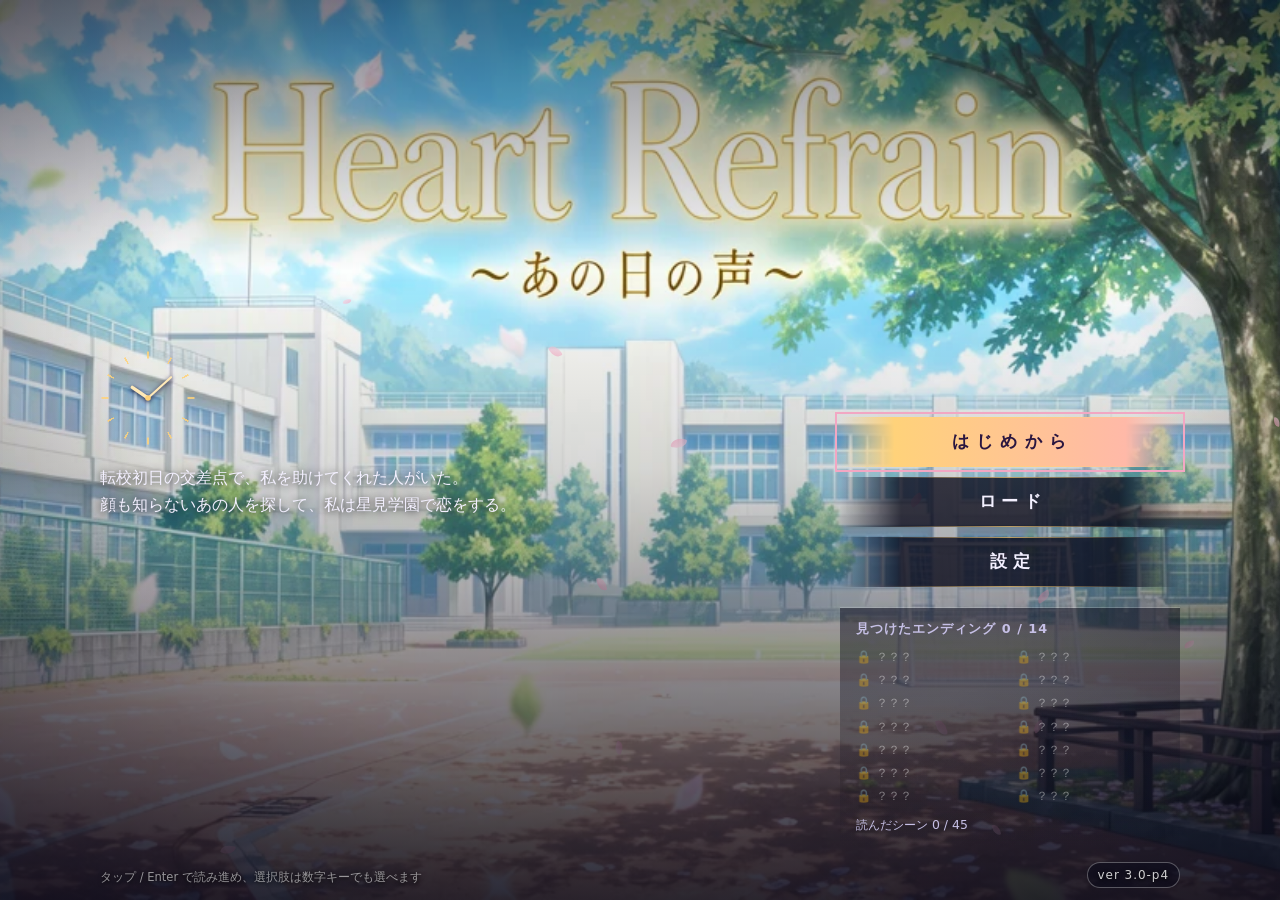
<file: ano-hi-no-koe/index.html>
<!doctype html>
<html lang="ja" data-app-version="3.0-p4">
<head>
  <meta charset="utf-8">
  <meta name="viewport" content="width=device-width, initial-scale=1, viewport-fit=cover">
  <meta name="description" content="転校初日の交差点で、私を助けてくれた人がいた。顔も知らないあの人を探して、私は星見学園で恋をする。">
  <meta name="theme-color" content="#0b0c2a">
  <title>Heart Refrain ～あの日の声～</title>
  <!-- 版を上げるときは、下の ?v= と data-app-version、js/game.js の VERSION を同じ値にそろえる -->
  <!-- css/style.css＝エンジン共通の見た目／css/work.css＝この作品の配色（シーンのテーマ色） -->
  <link rel="stylesheet" href="css/style.css?v=3.0-p4">
  <link rel="stylesheet" href="css/work.css?v=3.0-p4">
</head>
<body class="theme-title">
  <!-- 操作アイコン（インライン SVG。<use href="#i-…"> で使う。絵文字は端末ごとに絵柄が変わるので使わない） -->
  <svg class="icon-defs" width="0" height="0" aria-hidden="true" focusable="false">
    <defs>
      <symbol id="i-log" viewBox="0 0 24 24"><path d="M3 5.5c3-1.2 6-1.2 9 .5 3-1.7 6-1.7 9-.5v13c-3-1.2-6-1.2-9 .5-3-1.7-6-1.7-9-.5z"/><path d="M12 6v13"/></symbol>
      <symbol id="i-auto" viewBox="0 0 24 24"><path d="M8 5.5l10 6.5-10 6.5z"/></symbol>
      <symbol id="i-skip" viewBox="0 0 24 24"><path d="M4 6l7 6-7 6z"/><path d="M12 6l7 6-7 6z"/><path d="M21 6v12"/></symbol>
      <symbol id="i-save" viewBox="0 0 24 24"><path d="M5 3.5h11l3.5 3.5v12.5a1 1 0 0 1-1 1h-13a1 1 0 0 1-1-1v-15a1 1 0 0 1 1-1z"/><path d="M8 3.5v5h7v-5"/><path d="M8 20.5v-7h8v7"/></symbol>
      <symbol id="i-load" viewBox="0 0 24 24"><path d="M3 7a1 1 0 0 1 1-1h5l2 2h8a1 1 0 0 1 1 1v9a1 1 0 0 1-1 1H4a1 1 0 0 1-1-1z"/><path d="M12 11v5"/><path d="M9.5 13.5L12 11l2.5 2.5"/></symbol>
      <symbol id="i-menu" viewBox="0 0 24 24"><path d="M4 6.5h16"/><path d="M4 12h16"/><path d="M4 17.5h16"/></symbol>
      <symbol id="i-settings" viewBox="0 0 24 24"><circle cx="12" cy="12" r="3.5"/><path d="M12 2.5v3M12 18.5v3M2.5 12h3M18.5 12h3M5.3 5.3l2.1 2.1M16.6 16.6l2.1 2.1M5.3 18.7l2.1-2.1M16.6 7.4l2.1-2.1"/></symbol>
      <symbol id="i-image" viewBox="0 0 24 24"><rect x="3.5" y="5" width="17" height="14" rx="1"/><path d="M3.5 16l5-5 4 4 3-3 5 5"/><circle cx="15.5" cy="9" r="1.2"/></symbol>
      <symbol id="i-restart" viewBox="0 0 24 24"><path d="M4.5 12a7.5 7.5 0 1 0 2.4-5.5"/><path d="M4.5 4v5h5"/></symbol>
      <symbol id="i-home" viewBox="0 0 24 24"><path d="M3.5 11.5L12 4l8.5 7.5"/><path d="M5.5 10v10h13V10"/><path d="M10 20v-6h4v6"/></symbol>
      <symbol id="i-trash" viewBox="0 0 24 24"><path d="M4 7h16"/><path d="M9 7V4h6v3"/><path d="M6 7l1 13h10l1-13"/><path d="M10 11v6M14 11v6"/></symbol>
      <symbol id="i-sound" viewBox="0 0 24 24"><path d="M4 9.5v5h3.5l5 4v-13l-5 4z"/><path d="M16 9a4 4 0 0 1 0 6"/><path d="M18.5 6.5a8 8 0 0 1 0 11"/></symbol>
      <symbol id="i-mute" viewBox="0 0 24 24"><path d="M4 9.5v5h3.5l5 4v-13l-5 4z"/><path d="M16.5 9.5l5 5M21.5 9.5l-5 5"/></symbol>
      <symbol id="i-back" viewBox="0 0 24 24"><path d="M9 5L4 10l5 5"/><path d="M4 10h9a5 5 0 0 1 0 10h-3"/></symbol>
      <symbol id="i-check" viewBox="0 0 24 24"><path d="M5 12.5l4.5 4.5L19 7.5"/></symbol>
      <symbol id="i-heart" viewBox="0 0 24 24"><path d="M12 20s-7.5-4.8-7.5-10.2A4.2 4.2 0 0 1 12 7.3a4.2 4.2 0 0 1 7.5 2.5C19.500 15.2 12 20 12 20z"/></symbol>
      <symbol id="i-shard" viewBox="0 0 24 24"><path d="M12 3l6 9-6 9-6-9z"/></symbol>
    </defs>
  </svg>
  <div class="sky" aria-hidden="true"></div>

  <!-- 背景画像（assets/manifest.json で指定されたファイルがあるときだけ表示。無ければテーマ別グラデーション） -->
  <div id="bg-layer" class="bg-layer" aria-hidden="true">
    <div class="bg-img"></div>
    <div class="bg-img"></div>
    <div class="bg-shade"></div>
  </div>

  <!-- キャラクター立ち絵（複数枠。js/assets.js が .chara[data-id][data-pos] を出し入れする。
       対応するファイルがあるときだけ表示。光輪は画像ではなく SVG の別要素） -->
  <div id="char-layer" class="char-layer" aria-hidden="true" data-count="0"></div>

  <!-- シーン演出（CSS の粒子） -->
  <div id="fx-layer" class="fx-layer" aria-hidden="true"></div>
  <div id="flash" class="flash" aria-hidden="true"></div>

  <!-- タイトル画面 -->
  <main id="title-screen" class="screen title-screen">
    <div class="title-inner">
      <header class="title-logo">
        <div class="title-emblem" aria-hidden="true">
          <div class="title-ring"></div>
          <!-- 文字盤の針（SVG）。ふだんは止まっていて、4 つの結末をすべて見ると動き出す（body.is-timeflow） -->
          <svg class="title-hands" viewBox="0 0 96 96" focusable="false">
            <line class="hand hand-hour" x1="48" y1="48" x2="48" y2="29"></line>
            <line class="hand hand-min" x1="48" y1="48" x2="48" y2="17"></line>
            <circle class="hand-pin" cx="48" cy="48" r="2.8"></circle>
          </svg>
        </div>
        <p id="title-sub" class="title-sub">異世界転生テキストアドベンチャー</p>
        <h1 id="title-main" class="title-main">刻の女神と<br>止まった世界</h1>
        <p id="title-lead" class="title-lead">
          目覚めた異世界は、すべての時間が止まっていた。<br>
          時の女神の少女とともに、三つの欠片を取り戻せ。
        </p>
      </header>

      <nav class="title-menu" aria-label="メインメニュー">
        <button id="start-btn" class="title-btn title-btn-primary" type="button" data-action="start">はじめから</button>
        <button id="continue-btn" class="title-btn" type="button" data-action="continue" hidden>
          <span class="title-btn-main">つづきから</span>
          <span id="continue-where" class="title-btn-sub"></span>
        </button>
        <button id="title-load-btn" class="title-btn" type="button" data-action="load">ロード</button>
        <button id="title-settings-btn" class="title-btn" type="button" data-action="settings">設定</button>
      </nav>

      <section class="endings" aria-labelledby="endings-heading">
        <h2 id="endings-heading" class="endings-heading">見つけたエンディング <span id="ending-count">0 / 4</span></h2>
        <ul id="ending-list" class="ending-list"></ul>
        <p class="scene-rate">読んだシーン <span id="scene-rate">0 / 20</span></p>
      </section>
    </div>
    <p class="title-foot">
      <span class="title-help">タップ / Enter で読み進め、選択肢は数字キーでも選べます</span>
      <span id="app-version" class="title-version">ver 3.0-p4</span>
    </p>
  </main>

  <!-- ゲーム画面 -->
  <div id="game-screen" class="screen game-screen" hidden>
    <!-- 上部 HUD（状態表示：欠片・女神の心。操作は下部のクイックバーへ。音量だけはここに残す） -->
    <header class="hud">
      <div id="hud-shards" class="hud-item" data-action="hud-shards" title="時の欠片">
        <span id="hud-shards-label" class="hud-label">欠片</span>
        <span id="status-shards" class="hud-shards" role="img" aria-label="時の欠片"></span>
      </div>
      <div id="hud-heart" class="hud-item" data-action="hud-heart" title="女神の心">
        <span class="hud-label hud-label-heart"><svg class="icon icon-fill" aria-hidden="true" focusable="false"><use href="#i-heart"></use></svg><span id="hud-heart-label">心</span></span>
        <div id="heart-meter" class="heart-meter" role="meter" aria-label="女神の心" aria-valuemin="0" aria-valuemax="13" aria-valuenow="0">
          <div id="heart-fill" class="heart-fill"></div>
        </div>
      </div>
      <div class="hud-actions">
        <button id="mute-btn" class="hud-btn" type="button" data-action="mute" aria-label="BGM をミュート" aria-pressed="false" title="ミュート (M)">
          <svg class="icon" aria-hidden="true" focusable="false"><use id="mute-icon" href="#i-sound"></use></svg>
        </button>
      </div>
    </header>

    <!-- ステージ（背景と立ち絵が見える領域。タップで読み進める） -->
    <div id="stage" class="stage">
      <!-- 背景画像が無いときに、場面を表す紋章を淡く置く -->
      <div id="stage-icon" class="stage-icon" aria-hidden="true"></div>

      <!-- シーン切替のタイトルバナー -->
      <div id="scene-banner" class="scene-banner" aria-hidden="true">
        <p id="banner-step" class="banner-step"></p>
        <p id="banner-title" class="banner-title"></p>
      </div>

      <!-- 選択肢オーバーレイ -->
      <div id="choice-overlay" class="overlay choice-overlay" hidden>
        <div class="overlay-inner">
          <p class="choice-heading" aria-hidden="true">― どうする？ ―</p>
          <div id="choices" class="choices" role="group" aria-label="選択肢"></div>
        </div>
      </div>

      <!-- エンディングオーバーレイ -->
      <div id="ending-overlay" class="overlay ending-overlay" hidden>
        <section id="ending-box" class="ending-box" aria-labelledby="ending-name">
          <p class="ending-label">― ENDING ―</p>
          <p id="ending-name" class="ending-name"></p>
          <p id="ending-progress" class="ending-progress"></p>
          <div class="ending-actions">
            <button id="ending-retry" class="btn btn-primary" type="button" data-action="retry" hidden><svg class="icon" aria-hidden="true" focusable="false"><use href="#i-back"></use></svg>最後の選択肢からやり直す</button>
            <button id="ending-restart" class="btn" type="button" data-action="restart"><svg class="icon" aria-hidden="true" focusable="false"><use href="#i-restart"></use></svg>もう一度はじめから</button>
            <button id="ending-load" class="btn" type="button" data-action="load"><svg class="icon" aria-hidden="true" focusable="false"><use href="#i-load"></use></svg>ロード</button>
            <button id="ending-title" class="btn" type="button" data-action="title"><svg class="icon" aria-hidden="true" focusable="false"><use href="#i-home"></use></svg>タイトルへ</button>
          </div>
        </section>
      </div>
    </div>

    <!-- メッセージウィンドウ -->
    <section id="textbox" class="textbox" aria-label="本文">
      <div class="textbox-inner">
        <div class="textbox-head">
          <!-- 名前札：話者がいるページは話者名、従来形式のシーンではシーン名。
               シーン名の見出し（フォーカス先）は常に残す -->
          <div id="nameplate" class="nameplate">
            <span id="scene-icon" class="nameplate-icon" aria-hidden="true">🌸</span>
            <h2 id="scene-title" class="nameplate-name" tabindex="-1">シーン名</h2>
            <span id="speaker-name" class="nameplate-speaker" hidden></span>
          </div>
          <p id="scene-step" class="scene-step">第1幕</p>
        </div>
        <div id="scene-text" class="scene-text"></div>
        <div class="textbox-foot">
          <span id="skip-hint" class="skip-hint" hidden>タップ / Enter で全文表示</span>
          <span id="page-count" class="page-count" aria-hidden="true"></span>
          <span id="next-mark" class="next-mark" aria-hidden="true" hidden>▼</span>
        </div>
      </div>
    </section>

    <!-- 下部クイックバー（よく使う操作を親指の届く位置に集める。読み進めのタップ領域とは線で区切る） -->
    <nav id="quickbar" class="quickbar" aria-label="操作">
      <div class="quickbar-inner">
        <button id="log-btn" class="qbtn" type="button" data-action="log" title="バックログ (L)">
          <svg class="icon" aria-hidden="true" focusable="false"><use href="#i-log"></use></svg><span class="qbtn-label">ログ</span>
        </button>
        <button id="auto-btn" class="qbtn" type="button" data-action="auto" aria-pressed="false" title="オート (A)">
          <svg class="icon" aria-hidden="true" focusable="false"><use href="#i-auto"></use></svg><span class="qbtn-label">オート</span>
        </button>
        <button id="skip-btn" class="qbtn" type="button" data-action="skip" disabled title="既読のページを、未読の手前まで飛ばす">
          <svg class="icon" aria-hidden="true" focusable="false"><use href="#i-skip"></use></svg><span class="qbtn-label">スキップ</span>
        </button>
        <button id="save-btn" class="qbtn" type="button" data-action="save" title="セーブ (S)">
          <svg class="icon" aria-hidden="true" focusable="false"><use href="#i-save"></use></svg><span class="qbtn-label">セーブ</span>
        </button>
        <button id="menu-btn" class="qbtn" type="button" data-action="menu" title="メニュー">
          <svg class="icon" aria-hidden="true" focusable="false"><use href="#i-menu"></use></svg><span class="qbtn-label">メニュー</span>
        </button>
      </div>
    </nav>
  </div>

  <!-- 背景鑑賞モード（タップで戻る） -->
  <button id="peek-exit" class="peek-exit" type="button" data-action="peek-exit" hidden>タップで戻る</button>

  <!-- 通知 -->
  <div id="toasts" class="toasts" role="status" aria-live="polite"></div>

  <!-- メニュー -->
  <dialog id="menu-dialog" class="modal" aria-labelledby="menu-heading">
    <div class="modal-body">
      <h2 id="menu-heading" class="modal-title">メニュー</h2>
      <div class="menu-list">
        <button id="menu-save" class="btn" type="button" data-action="save"><svg class="icon" aria-hidden="true" focusable="false"><use href="#i-save"></use></svg>セーブ</button>
        <button id="menu-load" class="btn" type="button" data-action="load"><svg class="icon" aria-hidden="true" focusable="false"><use href="#i-load"></use></svg>ロード</button>
        <button id="menu-log" class="btn" type="button" data-action="log"><svg class="icon" aria-hidden="true" focusable="false"><use href="#i-log"></use></svg>バックログ</button>
        <button id="menu-settings" class="btn" type="button" data-action="settings"><svg class="icon" aria-hidden="true" focusable="false"><use href="#i-settings"></use></svg>設定</button>
        <button id="menu-peek" class="btn" type="button" data-action="peek"><svg class="icon" aria-hidden="true" focusable="false"><use href="#i-image"></use></svg>背景を見る</button>
        <button id="menu-restart" class="btn" type="button" data-action="restart"><svg class="icon" aria-hidden="true" focusable="false"><use href="#i-restart"></use></svg>最初から</button>
        <button id="menu-title" class="btn" type="button" data-action="title"><svg class="icon" aria-hidden="true" focusable="false"><use href="#i-home"></use></svg>タイトルへ</button>
      </div>
      <div class="modal-foot">
        <button class="btn btn-small" type="button" data-close>閉じる</button>
      </div>
    </div>
  </dialog>

  <!-- セーブ / ロード -->
  <dialog id="saves-dialog" class="modal" aria-labelledby="saves-heading">
    <div class="modal-body">
      <h2 id="saves-heading" class="modal-title">セーブ</h2>
      <ul id="saves-list" class="saves-list"></ul>
      <p class="modal-note">セーブデータはこのブラウザ内（localStorage）に保存されます。</p>
      <div class="modal-foot">
        <button class="btn btn-small" type="button" data-close>閉じる</button>
      </div>
    </div>
  </dialog>

  <!-- バックログ -->
  <dialog id="log-dialog" class="modal modal-wide" aria-labelledby="log-heading">
    <div class="modal-body">
      <h2 id="log-heading" class="modal-title">バックログ</h2>
      <div id="log-list" class="log-list" tabindex="0"></div>
      <div class="modal-foot">
        <button class="btn btn-small" type="button" data-close>閉じる</button>
      </div>
    </div>
  </dialog>

  <!-- 設定 -->
  <dialog id="settings-dialog" class="modal" aria-labelledby="settings-heading">
    <div class="modal-body">
      <h2 id="settings-heading" class="modal-title">設定</h2>

      <div class="field">
        <label for="set-speed">文字の表示速度 <output id="set-speed-label" for="set-speed">ふつう</output></label>
        <input id="set-speed" type="range" min="0" max="3" step="1" value="1">
      </div>
      <label class="check">
        <input id="set-skip" type="checkbox">
        <span>一度読んだページは一瞬で表示する</span>
      </label>
      <div class="field">
        <label for="set-auto">オートの速度 <output id="set-auto-label" for="set-auto">ふつう</output></label>
        <input id="set-auto" type="range" min="0" max="2" step="1" value="1">
      </div>

      <div class="field">
        <label for="set-font">文字の大きさ <output id="set-font-label" for="set-font">標準</output></label>
        <input id="set-font" type="range" min="0" max="2" step="1" value="0">
      </div>
      <div class="field">
        <label for="set-window">ウィンドウの濃さ <output id="set-window-label" for="set-window">ふつう</output></label>
        <input id="set-window" type="range" min="0" max="2" step="1" value="1">
      </div>
      <!-- 見本：本文と同じ書体・大きさ・ウィンドウの濃さで表示する（背景は、いま出ている背景画像を写す） -->
      <div id="settings-preview" class="settings-preview" aria-label="表示の見本">
        <div class="settings-preview-window">
          <p id="preview-text" class="settings-preview-text">これは表示の見本です。文字の大きさと、ウィンドウの濃さをここで確かめられます。</p>
        </div>
      </div>

      <div class="field">
        <label for="set-volume">BGM 音量 <output id="set-volume-label" for="set-volume">60</output></label>
        <input id="set-volume" type="range" min="0" max="100" step="5" value="60">
      </div>
      <label class="check">
        <input id="set-mute" type="checkbox">
        <span>BGM をミュートする</span>
      </label>
      <label class="check">
        <input id="set-images" type="checkbox" checked>
        <span>背景画像・立ち絵を表示する</span>
      </label>
      <label class="check">
        <input id="set-effects" type="checkbox" checked>
        <span>画面の揺れ・フラッシュの演出を表示する</span>
      </label>
      <p id="asset-status" class="modal-note"></p>

      <div class="field field-danger">
        <button id="reset-data" class="btn btn-small" type="button" data-action="reset"><svg class="icon" aria-hidden="true" focusable="false"><use href="#i-trash"></use></svg>セーブと記録をすべて消去</button>
      </div>
      <p class="modal-note modal-version"><span id="settings-title">刻の女神と止まった世界</span>　<span id="settings-version">ver 3.0-p4</span></p>
      <div class="modal-foot">
        <button class="btn btn-small" type="button" data-close>閉じる</button>
      </div>
    </div>
  </dialog>

  <!-- 確認（ブラウザ標準の confirm の代わり。ほかのダイアログの上に重ねて出す） -->
  <dialog id="confirm-dialog" class="modal modal-confirm" role="alertdialog" aria-labelledby="confirm-message">
    <div class="modal-body">
      <p id="confirm-message" class="confirm-message"></p>
      <div class="confirm-actions">
        <button id="confirm-cancel" class="btn btn-small" type="button" data-close>やめる</button>
        <button id="confirm-ok" class="btn btn-small btn-primary" type="button">はい</button>
      </div>
    </div>
  </dialog>

  <!-- 作品：work.js（題名・用語・保存キー）と story.js（物語）。エンジン：stage.js／assets.js／game.js。
       長編で章ごとにファイルを分けるときは、stage.js のあとに章のファイルを並べる（docs/ENGINE.md） -->
  <script src="js/work.js?v=3.0-p4"></script>
  <script src="js/story.js?v=3.0-p4"></script>
  <script src="js/stage.js?v=3.0-p4"></script>
  <script src="js/state.js?v=3.0-p4"></script>
  <script src="js/assets.js?v=3.0-p4"></script>
  <script src="js/game.js?v=3.0-p4"></script>
</body>
</html>
</file>
<file: ano-hi-no-koe/css/style.css>
/* =========================================================
   刻の女神と止まった世界 - スタイル
   ビジュアルノベル型の画面構成：
     全面背景（画像 or テーマ別グラデーション）→ 立ち絵 → 粒子演出
     → 上部 HUD（状態表示）／ 中央オーバーレイ（選択肢・エンディング）／ 下部メッセージウィンドウ
     → 最下部クイックバー（ログ・オート・スキップ・セーブ・メニュー）
   外部フォントは使わない。操作アイコンはインライン SVG（index.html の <symbol>）。
   背景画像と立ち絵は assets/manifest.json で指定されたファイルがあるときだけ重ねる。
   ========================================================= */

:root {
  --bg-1: #0f1030;
  --bg-2: #2a1f5c;
  --bg-3: #4b2f6e;
  --card: rgba(16, 14, 40, 0.72);
  --card-border: rgba(255, 255, 255, 0.14);
  --text: #f3f0ff;
  --text-dim: #c6c0e6;
  --accent: #ffd27a;
  --accent-2: #9fd8ff;
  --choice: rgba(255, 255, 255, 0.07);
  --choice-hover: rgba(255, 210, 122, 0.18);
  --heart: #ff7aa8;
  --radius: 16px;
  --window: 8, 8, 24; /* メッセージウィンドウの地色（rgb） */
  --hud-h: 44px;
  --quick-h: 48px;        /* クイックバーのボタンの高さ（タップ領域 44px 以上） */
  --story-scale: 1;       /* 文字の大きさ（設定：標準 1 ／大 1.15 ／特大 1.3） */
  --lines: 3;             /* メッセージウィンドウの行数（画面幅と文字の大きさで変える） */
  --win-a1: 0.74;         /* ウィンドウの濃さ（上側・下側の不透明度。設定：うすい／ふつう／こい） */
  --win-a2: 0.9;
  --safe-t: env(safe-area-inset-top, 0px);
  --safe-b: env(safe-area-inset-bottom, 0px);
  --safe-l: env(safe-area-inset-left, 0px);
  --safe-r: env(safe-area-inset-right, 0px);
  --font-story: "Hiragino Mincho ProN", "Yu Mincho", "YuMincho", "Noto Serif JP", "MS PMincho", serif;
  --font-ui: system-ui, -apple-system, "Hiragino Sans", "Hiragino Kaku Gothic ProN", "Yu Gothic UI", "Meiryo", sans-serif;
}

/* シーンごとのテーマ色（body.theme-xxx）は作品ごとに変わるので css/work.css に置く */

/* ---------- 読みやすさの設定（js/game.js が body に data-font / data-window を付ける） ---------- */
body[data-font="1"] { --story-scale: 1.15; }
body[data-font="2"] { --story-scale: 1.3; }
body[data-window="0"] { --win-a1: 0.4; --win-a2: 0.58; }
body[data-window="2"] { --win-a1: 0.92; --win-a2: 0.98; }

/* ---------- ベース ---------- */
*,
*::before,
*::after {
  box-sizing: border-box;
}

html {
  -webkit-text-size-adjust: 100%;
  height: 100%;
}

body {
  margin: 0;
  height: 100%;
  overflow: hidden; /* 画面は固定。スクロールは各パネルの内側で行う */
  color: var(--text);
  font-family: var(--font-ui);
  line-height: 1.7;
  background-color: var(--bg-1);
}

/* 背景グラデーション（iOS で background-attachment: fixed が効かないため固定レイヤーで描画） */
body::before {
  content: "";
  position: fixed;
  inset: 0;
  z-index: 0;
  pointer-events: none;
  background-image:
    radial-gradient(120% 70% at 50% 108%, rgba(255, 255, 255, 0.16), transparent 60%),
    linear-gradient(170deg, var(--bg-1) 0%, var(--bg-2) 55%, var(--bg-3) 100%);
  transition: opacity 0.6s ease;
}

/* 止まった星々（CSSの点描） */
.sky {
  position: fixed;
  inset: 0;
  pointer-events: none;
  z-index: 0;
  opacity: 0.55;
  background-image:
    radial-gradient(1.5px 1.5px at 12% 18%, #fff 50%, transparent 51%),
    radial-gradient(1px 1px at 28% 72%, #fff 50%, transparent 51%),
    radial-gradient(2px 2px at 44% 30%, #fff8d0 50%, transparent 51%),
    radial-gradient(1px 1px at 63% 12%, #fff 50%, transparent 51%),
    radial-gradient(1.5px 1.5px at 78% 58%, #dff 50%, transparent 51%),
    radial-gradient(1px 1px at 88% 24%, #fff 50%, transparent 51%),
    radial-gradient(2px 2px at 6% 88%, #fff 50%, transparent 51%),
    radial-gradient(1px 1px at 54% 92%, #fff 50%, transparent 51%),
    radial-gradient(1.5px 1.5px at 93% 82%, #fff8d0 50%, transparent 51%),
    radial-gradient(1px 1px at 36% 48%, #fff 50%, transparent 51%);
}
body.theme-title .sky { animation: twinkle 7s ease-in-out infinite; }
body.has-bg .sky { opacity: 0; }

@keyframes twinkle {
  0%, 100% { opacity: 0.55; }
  50%      { opacity: 0.3; }
}

button {
  font: inherit;
  color: inherit;
}

[hidden] {
  display: none !important;
}

:focus-visible {
  outline: 2px solid var(--accent);
  outline-offset: 3px;
}

/* 操作アイコン（線画。色は文字色に従う） */
.icon-defs { position: absolute; }
.icon {
  flex: none;
  width: 1.25em;
  height: 1.25em;
  fill: none;
  stroke: currentColor;
  stroke-width: 1.8;
  stroke-linecap: round;
  stroke-linejoin: round;
}
.icon-fill { fill: currentColor; stroke: none; }

.screen {
  position: fixed;
  inset: 0;
  z-index: 2;
}

/* ---------- ボタン ---------- */
.btn {
  display: inline-flex;
  align-items: center;
  justify-content: center;
  gap: 6px;
  min-height: 48px;
  padding: 10px 22px;
  border: 1px solid var(--card-border);
  border-radius: 999px;
  background: rgba(255, 255, 255, 0.08);
  cursor: pointer;
  transition: background 0.2s, transform 0.15s, border-color 0.2s;
  -webkit-tap-highlight-color: transparent;
}
.btn:hover { background: rgba(255, 255, 255, 0.16); }
.btn:active { transform: scale(0.97); }

.btn-primary {
  background: linear-gradient(135deg, #ffd27a, #ff9fb4);
  border-color: transparent;
  color: #2a1640;
  font-weight: 700;
}
.btn-primary:hover { background: linear-gradient(135deg, #ffe0a0, #ffb8c8); }

.btn-small {
  min-height: 40px;
  padding: 6px 14px;
  font-size: 0.85rem;
}

/* ---------- タイトル画面（キー画像フルブリード＋ロゴ＋メニュー） ---------- */
.title-screen {
  display: flex;
  flex-direction: column;
  overflow-y: auto;
  overscroll-behavior: contain;
  padding: calc(20px + var(--safe-t)) calc(20px + var(--safe-r)) calc(12px + var(--safe-b)) calc(20px + var(--safe-l));
  /* キー画像の上でも文字が読めるよう、上下に薄い幕をかける */
  background:
    linear-gradient(180deg, rgba(5, 5, 20, 0.5) 0%, rgba(5, 5, 20, 0) 30%, rgba(5, 5, 20, 0.15) 52%, rgba(5, 5, 20, 0.82) 100%);
}

.title-inner {
  flex: 1 0 auto;
  display: flex;
  flex-direction: column;
  align-items: center;
  justify-content: space-between;
  gap: 24px;
  width: 100%;
  max-width: 1080px;
  margin: 0 auto;
  text-align: center;
}

.title-logo {
  margin-top: clamp(4px, 5vh, 56px);
  animation: logoIn 1.3s cubic-bezier(0.2, 0.7, 0.2, 1) both;
}
@keyframes logoIn {
  from { opacity: 0; transform: translateY(14px) scale(1.03); filter: blur(6px); }
  to   { opacity: 1; transform: none; filter: none; }
}

.title-emblem {
  position: relative;
  display: grid;
  place-items: center;
  width: 96px;
  height: 96px;
  margin: 0 auto;
}
/* 止まった文字盤：目盛りの輪。針だけが、ごくゆっくり進む */
.title-ring {
  position: absolute;
  inset: 0;
  border-radius: 50%;
  background: repeating-conic-gradient(from -1deg, rgba(255, 210, 122, 0.85) 0 2deg, transparent 2deg 30deg);
  -webkit-mask: radial-gradient(circle, transparent 0 39px, #000 40px 46px, transparent 47px);
  mask: radial-gradient(circle, transparent 0 39px, #000 40px 46px, transparent 47px);
  box-shadow: 0 0 24px rgba(255, 210, 122, 0.25);
  animation: ringTurn 240s linear infinite;
}
@keyframes ringTurn {
  to { transform: rotate(360deg); }
}
/* 文字盤の針。ふだんは 10 時 8 分で止まっている。すべての結末を見たあと（body.is-timeflow）は動き出す */
.title-hands {
  position: absolute;
  inset: 0;
  width: 100%;
  height: 100%;
  overflow: visible;
  filter: drop-shadow(0 1px 2px rgba(20, 8, 40, 0.9));
}
.hand {
  stroke: #ffe9b8;
  stroke-linecap: round;
  transform-box: view-box;
  transform-origin: 48px 48px;
}
.hand-hour { stroke-width: 3.4; transform: rotate(-56deg); }
.hand-min  { stroke-width: 2.2; transform: rotate(48deg); }
.hand-pin  { fill: #ffd27a; }
body.is-timeflow .hand-min  { animation: handMin 60s linear infinite; }
body.is-timeflow .hand-hour { animation: handHour 720s linear infinite; }
body.is-timeflow .title-ring { box-shadow: 0 0 30px rgba(255, 210, 122, 0.5); }
@keyframes handMin {
  from { transform: rotate(48deg); }
  to   { transform: rotate(408deg); }
}
@keyframes handHour {
  from { transform: rotate(-56deg); }
  to   { transform: rotate(304deg); }
}

.title-sub {
  margin: 14px 0 6px;
  color: var(--accent-2);
  font-size: clamp(0.72rem, 1.6vw, 0.9rem);
  letter-spacing: 0.42em;
  text-indent: 0.42em;
  text-shadow: 0 1px 3px #000, 0 0 10px rgba(0, 0, 0, 0.9);
}

.title-main {
  margin: 0;
  font-family: var(--font-story);
  font-weight: 800;
  font-size: clamp(2.5rem, min(11.5vw, 12vh), 6rem);
  line-height: 1.22;
  letter-spacing: 0.1em;
  text-indent: 0.1em;
  color: #fff3d6;
  background: linear-gradient(180deg, #fffaf0 10%, #ffd27a 55%, #e8a45c 100%);
  -webkit-background-clip: text;
  background-clip: text;
  -webkit-text-fill-color: transparent;
  filter: drop-shadow(0 2px 2px rgba(20, 8, 40, 0.9)) drop-shadow(0 0 22px rgba(255, 190, 110, 0.45));
}

.title-lead {
  margin: 18px auto 0;
  max-width: 32em;
  color: var(--text);
  font-family: var(--font-story);
  font-size: clamp(0.85rem, 1.9vw, 1rem);
  text-shadow: 0 1px 8px rgba(0, 0, 0, 0.9);
}

/* メニュー：斜めに切った帯のボタン */
.title-menu {
  display: flex;
  flex-direction: column;
  gap: 10px;
  width: min(320px, 100%);
  animation: fadeUp 0.8s ease 0.5s both;
}
.title-btn {
  position: relative;
  min-height: 50px;
  padding: 10px 24px;
  border: 0;
  font-family: var(--font-story);
  font-size: 1.08rem;
  font-weight: 700;
  letter-spacing: 0.3em;
  text-indent: 0.3em;
  color: var(--text);
  background: linear-gradient(90deg, rgba(var(--window), 0) 0%, rgba(var(--window), 0.78) 18%, rgba(var(--window), 0.78) 82%, rgba(var(--window), 0) 100%);
  cursor: pointer;
  transition: color 0.2s, letter-spacing 0.25s, background 0.25s;
  -webkit-tap-highlight-color: transparent;
}
.title-btn::before,
.title-btn::after {
  content: "";
  position: absolute;
  left: 12%;
  right: 12%;
  height: 1px;
  background: linear-gradient(90deg, transparent, rgba(255, 210, 122, 0.7), transparent);
  transition: left 0.25s, right 0.25s;
}
.title-btn::before { top: 0; }
.title-btn::after  { bottom: 0; }
.title-btn:hover,
.title-btn:focus-visible {
  color: var(--accent);
  letter-spacing: 0.42em;
}
.title-btn:hover::before,
.title-btn:hover::after,
.title-btn:focus-visible::before,
.title-btn:focus-visible::after {
  left: 0;
  right: 0;
}
.title-btn:active { transform: scale(0.98); }
.title-btn-primary {
  color: #2a1640;
  background: linear-gradient(90deg, rgba(255, 210, 122, 0) 0%, #ffd27a 16%, #ffb9a8 84%, rgba(255, 159, 180, 0) 100%);
}
.title-btn-primary:hover,
.title-btn-primary:focus-visible { color: #2a1640; }
/* 「つづきから」に添える再開位置（第 n 幕「シーン名」） */
.title-btn-main,
.title-btn-sub { display: block; }
.title-btn-sub {
  margin-top: 1px;
  overflow: hidden;
  white-space: nowrap;
  text-overflow: ellipsis;
  font-family: var(--font-ui);
  font-size: 0.72rem;
  font-weight: 400;
  letter-spacing: 0.08em;
  text-indent: 0.08em;
  color: var(--accent-2);
}
.title-btn-sub:empty { display: none; }

.endings {
  width: min(420px, 100%);
  padding: 10px 16px 12px;
  border-top: 1px solid rgba(255, 255, 255, 0.18);
  background: linear-gradient(180deg, rgba(var(--window), 0.5), rgba(var(--window), 0));
  animation: fadeUp 0.8s ease 0.7s both;
}
.endings-heading {
  margin: 0 0 6px;
  font-size: 0.8rem;
  font-weight: 600;
  letter-spacing: 0.08em;
  color: var(--text-dim);
}
.ending-list {
  list-style: none;
  display: grid;
  grid-template-columns: 1fr 1fr;
  gap: 2px 12px;
  margin: 0;
  padding: 0;
  font-size: 0.78rem;
  text-align: left;
}
.ending-item {
  overflow: hidden;
  white-space: nowrap;
  text-overflow: ellipsis;
  color: rgba(255, 255, 255, 0.4);
}
.ending-item::before { content: "🔒 "; }
.ending-item.is-seen { color: var(--accent); }
.ending-item.is-seen::before { content: "✨ "; }
.scene-rate {
  margin: 8px 0 0;
  font-size: 0.78rem;
  color: var(--text-dim);
}

.title-foot {
  flex: none;
  display: flex;
  align-items: flex-end;
  justify-content: space-between;
  gap: 12px;
  width: 100%;
  max-width: 1080px;
  margin: 14px auto 0;
  font-size: 0.72rem;
  color: rgba(255, 255, 255, 0.55);
  text-shadow: 0 1px 4px #000;
}
.title-help { text-align: left; }
.title-version {
  flex: none;
  padding: 2px 10px;
  border: 1px solid rgba(255, 255, 255, 0.3);
  border-radius: 999px;
  font-size: 0.75rem;
  letter-spacing: 0.08em;
  color: rgba(255, 255, 255, 0.8);
  background: rgba(var(--window), 0.5);
}

/* PC・横長画面：ロゴを左、メニューを右に振り分ける */
@media (min-width: 900px) and (min-height: 520px) {
  .title-inner {
    display: grid;
    grid-template-columns: 1fr minmax(280px, 340px);
    grid-template-rows: 1fr auto;
    align-items: end;
    justify-items: start;
    gap: 20px 48px;
    text-align: left;
  }
  .title-logo { grid-row: 1 / 3; align-self: center; margin-top: 0; }
  .title-emblem { margin: 0; }
  .title-lead { margin-left: 0; }
  .title-menu { justify-self: stretch; width: auto; }
  .endings { justify-self: stretch; width: auto; }
}

/* 縦画面：キービジュアルは縦いっぱいに合わせて表示されるので、顔は常に画面の高さの 16〜36% あたりに来る。
   紋章は顔の上（髪の上端）、ロゴと紹介文は顔の下へ逃がして、顔に文字を重ねない */
@media (orientation: portrait) and (max-width: 899px) {
  .title-screen {
    background:
      linear-gradient(180deg, rgba(5, 5, 20, 0.5) 0%, rgba(5, 5, 20, 0) 13%, rgba(5, 5, 20, 0) 33%, rgba(5, 5, 20, 0.62) 43%, rgba(5, 5, 20, 0.86) 100%);
  }
  .title-screen { padding-top: calc(14px + var(--safe-t)); padding-bottom: calc(8px + var(--safe-b)); }
  .title-inner { gap: 10px; justify-content: flex-start; }
  /* 版表記は「読んだシーン」の行の右端に重ねて、縦の場所を取らない */
  .title-foot { position: relative; margin-top: -26px; pointer-events: none; }
  .scene-rate { text-align: left; }
  .title-logo { margin-top: 0; }
  .title-emblem { width: 64px; height: 64px; }
  .title-ring {
    -webkit-mask: radial-gradient(circle, transparent 0 25px, #000 26px 31px, transparent 32px);
    mask: radial-gradient(circle, transparent 0 25px, #000 26px 31px, transparent 32px);
  }
  .title-sub { margin-top: max(8px, calc(36.5dvh - 78px - var(--safe-t))); margin-bottom: 2px; }
  .title-main { font-size: clamp(1.9rem, min(10.5vw, 5.4dvh), 4rem); }
  .title-lead { margin-top: 10px; font-size: 0.85rem; line-height: 1.6; }
  .title-menu { gap: 8px; margin-top: auto; }
  .title-btn { min-height: 46px; padding-block: 6px; }
  .endings { padding-block: 6px 4px; }
  .endings-heading { margin-bottom: 2px; }
  .scene-rate { margin-top: 2px; }
}
/* 縦画面で背が低い端末（360×640 など）：紹介文を省き、メニューを 2 列にして 1 画面に収める */
@media (orientation: portrait) and (max-width: 899px) and (max-height: 740px) {
  .title-lead { display: none; }
  .title-menu { display: grid; grid-template-columns: 1fr 1fr; width: min(360px, 100%); }
  .title-menu .title-btn { min-height: 44px; font-size: 1rem; letter-spacing: 0.2em; text-indent: 0.2em; padding-inline: 8px; }
  .title-menu .title-btn:hover,
  .title-menu .title-btn:focus-visible { letter-spacing: 0.2em; }
  #start-btn,
  #continue-btn { grid-column: 1 / -1; }
  .scene-rate { margin-top: 4px; }
}

/* ---------- ゲーム画面の骨組み ---------- */
.game-screen {
  display: flex;
  flex-direction: column;
}

/* ---------- 上部 HUD（細い半透明バー） ---------- */
.hud {
  position: relative;
  z-index: 6;
  flex: none;
  display: flex;
  align-items: center;
  gap: 8px 18px;
  min-height: calc(var(--hud-h) + var(--safe-t));
  padding: var(--safe-t) calc(10px + var(--safe-r)) 0 calc(14px + var(--safe-l));
  background: linear-gradient(180deg, rgba(var(--window), 0.72), rgba(var(--window), 0.38));
  border-bottom: 1px solid rgba(255, 255, 255, 0.12);
  backdrop-filter: blur(6px);
  -webkit-backdrop-filter: blur(6px);
}
.hud-item {
  display: flex;
  align-items: center;
  gap: 8px;
  min-height: var(--hud-h);
  font-size: 0.8rem;
  cursor: help; /* タップで「時の欠片 1 / 3」などの説明を出す */
  -webkit-tap-highlight-color: transparent;
}
.hud-label {
  display: inline-flex;
  align-items: center;
  gap: 4px;
  color: var(--text-dim);
  letter-spacing: 0.1em;
}
.hud-label-heart .icon { color: var(--heart); width: 1.05em; height: 1.05em; }
.hud-shards {
  display: inline-flex;
  align-items: center;
  gap: 3px;
}
.shard {
  width: 16px;
  height: 16px;
  stroke: rgba(255, 255, 255, 0.55);
  stroke-width: 1.6;
}
.shard.is-on {
  fill: var(--accent-2);
  stroke: #fff;
  filter: drop-shadow(0 0 4px rgba(159, 216, 255, 0.9));
}

.heart-meter {
  width: clamp(56px, 16vw, 120px);
  height: 7px;
  border-radius: 999px;
  background: rgba(255, 255, 255, 0.18);
  overflow: hidden;
}
.heart-fill {
  width: 0;
  height: 100%;
  border-radius: inherit;
  background: linear-gradient(90deg, #ffb3c8, var(--heart));
  transition: width 0.6s ease;
}

.hud-actions {
  display: flex;
  gap: 2px;
  margin-left: auto;
}
.hud-btn {
  display: inline-flex;
  align-items: center;
  justify-content: center;
  gap: 6px;
  min-width: 44px;
  height: var(--hud-h);
  padding: 0 10px;
  border: 0;
  background: transparent;
  font-size: 0.85rem;
  cursor: pointer;
  transition: background 0.2s;
  -webkit-tap-highlight-color: transparent;
}
.hud-btn:hover { background: rgba(255, 255, 255, 0.14); }
.hud-btn .icon { width: 22px; height: 22px; }
.hud-btn[aria-pressed="true"] { color: var(--text-dim); }
.hud-btn:focus-visible { outline-offset: -3px; }

/* ---------- ステージ（背景・立ち絵が見える領域） ---------- */
.stage {
  position: relative;
  flex: 1 1 auto;
  min-height: 0;
  cursor: pointer;
}

/* 背景画像が無いとき：場面の紋章を淡く浮かべる */
.stage-icon {
  position: absolute;
  left: 50%;
  top: 46%;
  translate: -50% -50%;
  display: grid;
  place-items: center;
  width: min(42vmin, 260px);
  height: min(42vmin, 260px);
  font-size: min(20vmin, 124px);
  line-height: 1;
  border-radius: 50%;
  background: radial-gradient(circle, rgba(255, 255, 255, 0.16), rgba(255, 255, 255, 0) 68%);
  opacity: 0.75;
  filter: drop-shadow(0 8px 30px rgba(0, 0, 0, 0.45));
  pointer-events: none;
  transition: opacity 0.5s ease;
}
body.has-bg .stage-icon,
body.has-char .stage-icon,
.game-screen.is-choosing .stage-icon { opacity: 0; }

/* ---------- シーンタイトルのバナー（シネマティック演出） ---------- */
.scene-banner {
  position: absolute;
  left: 0;
  right: 0;
  top: 40%;
  z-index: 4;
  translate: 0 -50%;
  padding: 18px 20px 20px;
  text-align: center;
  background: linear-gradient(90deg, rgba(0, 0, 0, 0) 0%, rgba(4, 4, 16, 0.82) 22%, rgba(4, 4, 16, 0.82) 78%, rgba(0, 0, 0, 0) 100%);
  opacity: 0;
  visibility: hidden;
  pointer-events: none;
}
.scene-banner::before,
.scene-banner::after {
  content: "";
  position: absolute;
  left: 0;
  right: 0;
  height: 1px;
  background: linear-gradient(90deg, transparent, var(--accent), transparent);
  transform: scaleX(0);
}
.scene-banner::before { top: 0; }
.scene-banner::after  { bottom: 0; }
.banner-step {
  margin: 0;
  font-size: 0.78rem;
  letter-spacing: 0.6em;
  text-indent: 0.6em;
  color: var(--accent-2);
}
.banner-title {
  margin: 4px 0 0;
  font-family: var(--font-story);
  font-size: clamp(1.5rem, 6vw, 2.6rem);
  font-weight: 700;
  line-height: 1.3;
  letter-spacing: 0.2em;
  text-indent: 0.2em;
  color: #fff;
  text-shadow: 0 0 18px rgba(255, 210, 122, 0.55), 0 2px 4px #000;
}
.scene-banner.is-on { animation: bannerBand 2.6s ease both; }
.scene-banner.is-on::before,
.scene-banner.is-on::after { animation: bannerLine 2.6s ease both; }
.scene-banner.is-on .banner-title { animation: bannerText 2.6s cubic-bezier(0.2, 0.7, 0.2, 1) both; }
.scene-banner.is-on .banner-step  { animation: bannerText 2.6s cubic-bezier(0.2, 0.7, 0.2, 1) 0.08s both; }
@keyframes bannerBand {
  0%   { opacity: 0; visibility: visible; }
  14%  { opacity: 1; }
  74%  { opacity: 1; }
  100% { opacity: 0; visibility: hidden; }
}
@keyframes bannerLine {
  0%   { transform: scaleX(0); }
  30%  { transform: scaleX(1); }
  100% { transform: scaleX(1); }
}
@keyframes bannerText {
  0%   { opacity: 0; transform: translateX(-28px); letter-spacing: 0.5em; }
  22%  { opacity: 1; transform: none; }
  74%  { opacity: 1; transform: none; }
  100% { opacity: 0; transform: translateX(16px); }
}

/* ---------- 中央オーバーレイ（選択肢・エンディング） ---------- */
.overlay {
  position: absolute;
  inset: 0;
  z-index: 5;
  display: flex;
  overflow-y: auto;
  overscroll-behavior: contain;
  padding: 16px calc(16px + var(--safe-r)) 16px calc(16px + var(--safe-l));
  background: radial-gradient(ellipse at center, rgba(4, 4, 16, 0.72) 0%, rgba(4, 4, 16, 0.5) 60%, rgba(4, 4, 16, 0.3) 100%);
  cursor: default;
  animation: fadeIn 0.35s ease both;
}
.overlay.is-locked { pointer-events: none; }
.overlay-inner,
.ending-box {
  width: min(680px, 100%);
  margin: auto; /* 収まるときは中央、あふれるときは上からスクロール */
}

.choice-heading {
  margin: 0 0 14px;
  text-align: center;
  font-family: var(--font-story);
  font-size: 0.95rem;
  letter-spacing: 0.4em;
  text-indent: 0.4em;
  color: var(--accent);
  text-shadow: 0 1px 6px #000;
  animation: fadeIn 0.5s ease both;
}
.choices {
  display: flex;
  flex-direction: column;
  gap: 12px;
}
.choice {
  position: relative;
  display: flex;
  align-items: center;
  gap: 14px;
  width: 100%;
  min-height: 56px;
  padding: 12px 22px 12px 16px;
  text-align: left;
  font-family: var(--font-story);
  font-size: calc(1.02rem * var(--story-scale));
  line-height: 1.55;
  color: var(--text);
  background: linear-gradient(90deg, rgba(var(--window), 0.94) 0%, rgba(34, 28, 78, 0.92) 70%, rgba(34, 28, 78, 0.6) 100%);
  border: 1px solid rgba(255, 255, 255, 0.22);
  border-left: 4px solid var(--accent);
  clip-path: polygon(0 0, 100% 0, calc(100% - 16px) 100%, 0 100%);
  box-shadow: 0 6px 20px rgba(0, 0, 0, 0.45);
  cursor: pointer;
  opacity: 0;
  animation: choiceIn 0.45s cubic-bezier(0.2, 0.8, 0.2, 1) forwards;
  transition: background 0.2s, color 0.2s, transform 0.18s, padding 0.18s;
  -webkit-tap-highlight-color: transparent;
}
@keyframes choiceIn {
  from { opacity: 0; transform: translateX(-36px); }
  to   { opacity: 1; transform: none; }
}
.choice:hover,
.choice:focus-visible {
  color: #2a1640;
  background: linear-gradient(90deg, #ffd27a 0%, #ffc4a6 70%, rgba(255, 196, 166, 0.75) 100%);
  transform: translateX(8px);
}
.choice:focus-visible { outline-offset: 1px; }
.choice:active { transform: translateX(8px) scale(0.99); }
.choice-num {
  flex: none;
  display: grid;
  place-items: center;
  width: 34px;
  height: 34px;
  font-family: var(--font-ui);
  font-size: 0.8rem;
  font-weight: 700;
  color: #2a1640;
  background: var(--accent);
  clip-path: polygon(50% 0, 100% 50%, 50% 100%, 0 50%); /* 菱形 */
}
.choice:hover .choice-num,
.choice:focus-visible .choice-num {
  color: var(--accent);
  background: #2a1640;
}
.choice-text { flex: 1; }
/* 選んだことのある選択肢の印（控えめに。未選択の側には何も付けない） */
.choice-seen {
  flex: none;
  display: inline-flex;
  align-items: center;
  gap: 2px;
  margin-right: 6px;
  font-family: var(--font-ui);
  font-size: 0.68rem;
  letter-spacing: 0.06em;
  color: var(--accent-2);
  opacity: 0.9;
}
.choice-seen .icon { width: 14px; height: 14px; stroke-width: 2.4; }
.choice:hover .choice-seen,
.choice:focus-visible .choice-seen { color: #2a1640; }

/* ---------- エンディング ---------- */
.ending-box {
  padding: 26px 20px 24px;
  text-align: center;
  background: linear-gradient(180deg, rgba(var(--window), 0.9), rgba(24, 20, 58, 0.9));
  border: 1px solid rgba(255, 255, 255, 0.2);
  border-top: 2px solid var(--accent);
  border-bottom: 2px solid var(--accent);
  box-shadow: 0 20px 60px rgba(0, 0, 0, 0.55);
  animation: endingIn 0.9s cubic-bezier(0.2, 0.7, 0.2, 1) both;
}
@keyframes endingIn {
  from { opacity: 0; transform: scale(0.94); }
  to   { opacity: 1; transform: none; }
}
.ending-label {
  margin: 0;
  font-size: 0.8rem;
  letter-spacing: 0.5em;
  text-indent: 0.5em;
  color: var(--text-dim);
}
.ending-name {
  margin: 8px 0 12px;
  font-family: var(--font-story);
  font-size: clamp(1.25rem, 4.6vw, 1.8rem);
  font-weight: 700;
  line-height: 1.4;
  color: var(--accent);
  text-shadow: 0 0 16px rgba(255, 210, 122, 0.4);
}
.ending-box[data-kind="true"] .ending-name::before  { content: "🌅 "; }
.ending-box[data-kind="normal"] .ending-name::before{ content: "🌟 "; }
.ending-box[data-kind="bad"] .ending-name::before   { content: "🕳️ "; }
.ending-box[data-kind="another"] .ending-name::before { content: "🫧 "; }
.ending-progress {
  margin: 0 0 20px;
  font-size: 0.85rem;
  color: var(--text-dim);
}
.ending-actions {
  display: flex;
  flex-wrap: wrap;
  justify-content: center;
  gap: 10px;
}
.ending-actions .btn { min-height: 46px; }

/* ---------- メッセージウィンドウ（下部の半透明グラデーション） ---------- */
.textbox {
  position: relative;
  z-index: 3;
  flex: none;
  padding: 34px calc(16px + var(--safe-r)) 6px calc(16px + var(--safe-l));
  background: linear-gradient(180deg, rgba(var(--window), 0) 0, rgba(var(--window), var(--win-a1)) 34px, rgba(var(--window), var(--win-a2)) 100%);
  cursor: pointer;
}
.textbox.is-entering .textbox-inner { animation: cardIn 0.5s ease both; }
@keyframes cardIn {
  from { opacity: 0; transform: translateY(10px); }
  to   { opacity: 1; transform: none; }
}
.textbox-inner {
  position: relative;
  width: 100%;
  max-width: 920px;
  margin: 0 auto;
  border-top: 1px solid rgba(255, 255, 255, 0.22);
}
.textbox-head {
  display: flex;
  align-items: center;
  gap: 12px;
  min-height: 30px;
  margin-top: -19px; /* 名前プレートをウィンドウの上辺にまたがせる */
}
/* 名前プレート：場面名（話者欄）を表示する */
.nameplate {
  display: flex;
  align-items: center;
  gap: 8px;
  min-width: 0;
  max-width: 70%;
  padding: 5px 30px 5px 14px;
  color: #2a1640;
  background: linear-gradient(90deg, #ffd27a, #ffb9a8);
  clip-path: polygon(0 0, 100% 0, calc(100% - 16px) 100%, 0 100%);
  filter: drop-shadow(0 3px 8px rgba(0, 0, 0, 0.5));
}
.nameplate-icon {
  flex: none;
  font-size: 1.05rem;
  line-height: 1;
}
.nameplate-name {
  margin: 0;
  overflow: hidden;
  white-space: nowrap;
  text-overflow: ellipsis;
  font-family: var(--font-story);
  font-size: 1rem;
  font-weight: 700;
  line-height: 1.5;
  letter-spacing: 0.1em;
}
.nameplate-name:focus { outline: none; }
/* 話者名（新形式のシーン）。色は cast[x].color を --speaker で受ける。色だけに頼らず必ず名前を文字で出す */
.nameplate-speaker {
  overflow: hidden;
  white-space: nowrap;
  text-overflow: ellipsis;
  font-family: var(--font-story);
  font-size: 1rem;
  font-weight: 700;
  line-height: 1.5;
  letter-spacing: 0.1em;
  color: var(--speaker, #ffe9b8);
}
.nameplate.is-speaker {
  color: var(--speaker, #ffe9b8);
  background: rgb(16, 12, 40);
  box-shadow: inset 0 -2px 0 var(--speaker, #ffe9b8);
}
/* 話者のページ：シーン名の見出しは読み上げとフォーカス用に残し、見た目だけ隠す */
.nameplate.is-speaker .nameplate-icon { display: none; }
.nameplate.is-speaker .nameplate-name {
  position: absolute;
  width: 1px;
  height: 1px;
  overflow: hidden;
  clip-path: inset(50%);
}
/* 地の文のページ：高さは保ったまま透明にする（ウィンドウの高さを変えない） */
.nameplate.is-narration { opacity: 0; }
.nameplate { transition: opacity 0.2s ease; }
.scene-step {
  margin: 0;
  flex: 0 1 auto;
  min-width: 0;
  overflow: hidden;
  white-space: nowrap;
  text-overflow: ellipsis;
  font-size: 0.72rem;
  letter-spacing: 0.25em;
  color: var(--accent-2);
  text-shadow: 0 1px 4px #000;
}
.scene-text {
  /* 行数ぶんの高さに固定して、ページごとにウィンドウが伸び縮みしないようにする（行数は --lines） */
  height: calc(1.9em * var(--lines) + 14px);
  margin-top: 4px;
  padding: 10px 6px 4px 2px;
  overflow-y: auto;
  overscroll-behavior: contain;
  font-family: var(--font-story);
  font-size: calc(clamp(1rem, 0.6rem + 1vw, 1.2rem) * var(--story-scale));
  line-height: 1.9;
  letter-spacing: 0.03em;
  text-shadow: 0 1px 3px rgba(0, 0, 0, 0.9), 0 0 8px rgba(0, 0, 0, 0.75);
  scrollbar-width: thin;
  scrollbar-color: rgba(255, 255, 255, 0.3) transparent;
}
.para {
  margin: 0;
}
/* 文字送り：未表示の部分も場所だけ確保しておき、行が動かないようにする */
.para-rest {
  visibility: hidden;
}
.textbox-foot {
  display: flex;
  align-items: center;
  justify-content: flex-end;
  gap: 12px;
  min-height: 22px;
  font-size: 0.72rem;
  color: rgba(255, 255, 255, 0.55);
}
.skip-hint { animation: twinkle 2.4s ease-in-out infinite; }
.page-count { letter-spacing: 0.1em; }
.next-mark {
  color: var(--accent);
  font-size: 0.9rem;
  animation: nextBob 1s ease-in-out infinite;
}
@keyframes nextBob {
  0%, 100% { transform: translateY(-2px); opacity: 0.6; }
  50%      { transform: translateY(2px); opacity: 1; }
}

@keyframes fadeUp {
  from { opacity: 0; transform: translateY(6px); }
  to   { opacity: 1; transform: none; }
}

/* ---------- 下部クイックバー（ログ／オート／スキップ／セーブ／メニュー） ---------- */
/* 読み進めのタップ領域（ステージ・メッセージウィンドウ）とは、金の線と地色で区切る */
.quickbar {
  position: relative;
  z-index: 6;
  flex: none;
  padding: 0 var(--safe-r) var(--safe-b) var(--safe-l);
  background: rgba(var(--window), 0.96);
  border-top: 1px solid rgba(255, 210, 122, 0.38);
}
.quickbar-inner {
  display: grid;
  grid-template-columns: repeat(5, minmax(0, 1fr));
  width: 100%;
  max-width: 920px;
  margin: 0 auto;
}
.qbtn {
  display: flex;
  flex-direction: column;
  align-items: center;
  justify-content: center;
  gap: 1px;
  min-width: 44px;
  min-height: var(--quick-h);
  padding: 4px 2px;
  border: 0;
  border-top: 2px solid transparent;
  background: transparent;
  color: var(--text-dim);
  font-size: 0.66rem;
  line-height: 1.2;
  letter-spacing: 0.06em;
  cursor: pointer;
  transition: background 0.15s, color 0.15s;
  -webkit-tap-highlight-color: transparent;
}
.qbtn .icon { width: 22px; height: 22px; }
.qbtn + .qbtn { box-shadow: -1px 0 0 rgba(255, 255, 255, 0.08); }
.qbtn:hover { background: rgba(255, 255, 255, 0.1); color: var(--text); }
.qbtn:active { background: rgba(255, 210, 122, 0.28); color: #fff; } /* 押した手応え */
.qbtn:focus-visible { outline-offset: -3px; }
.qbtn:disabled {
  color: rgba(255, 255, 255, 0.28);
  background: transparent;
  cursor: default;
}
/* オン状態（オート中）：色・上の線・地色の 3 つで示す */
.qbtn[aria-pressed="true"] {
  color: var(--accent);
  border-top-color: var(--accent);
  background: rgba(255, 210, 122, 0.14);
}
.qbtn[aria-pressed="true"] .icon { fill: currentColor; }
@media (min-width: 561px) {
  .qbtn { flex-direction: row; gap: 8px; font-size: 0.8rem; }
}

/* ---------- ボタン（追加分） ---------- */
.btn:disabled {
  opacity: 0.4;
  cursor: not-allowed;
}
.btn-icon {
  min-width: 40px;
  padding-inline: 8px;
}

/* ---------- 背景画像レイヤー ---------- */
.bg-layer,
.fx-layer {
  position: fixed;
  inset: 0;
  z-index: 0;
  pointer-events: none;
  overflow: hidden;
}
.bg-img {
  position: absolute;
  inset: 0;
  background-size: cover;
  /* 見せる位置（焦点）は manifest の position / positionPortrait を js/assets.js が変数で渡す */
  background-position: var(--bg-pos, center);
  background-repeat: no-repeat;
  opacity: 0;
  transition: opacity 0.9s ease;
}
/* 縦長の画面では横幅の中央 26% ほどしか見えないので、縦専用の焦点があればそちらを使う */
@media (orientation: portrait) {
  .bg-img { background-position: var(--bg-pos-portrait, var(--bg-pos, center)); }
}
.bg-img.is-active { opacity: 1; }
/* 画像の四隅を少し落として、HUD とウィンドウになじませる（画像そのものは暗くしない） */
.bg-shade {
  position: absolute;
  inset: 0;
  background: radial-gradient(ellipse at 50% 42%, rgba(6, 6, 22, 0) 55%, rgba(6, 6, 22, 0.45) 100%);
  opacity: 0;
  transition: opacity 0.9s ease;
}
body.has-bg .bg-shade { opacity: 1; }

@keyframes fadeIn {
  from { opacity: 0; }
  to   { opacity: 1; }
}

/* ---------- キャラクター立ち絵レイヤー（背景の上・UI の下） ---------- */
.char-layer {
  position: fixed;
  inset: 0;
  z-index: 1;
  pointer-events: none;
  overflow: hidden;
}
/* 立ち絵の枠（人物ごと）。中は下から「光輪 → 体」。枠の大きさ＝立ち絵の大きさなので、光輪は % 指定で追随する */
.chara {
  --chara-h: min(92dvh, 150vw);
  position: absolute;
  bottom: var(--chara-lift, 0px);
  left: 50%;
  /* --chara-fit＝並ぶ人数と画面に合わせた縮小、--chara-scale＝人物ごとの背丈の比（manifest の characters[id].scale） */
  height: calc(var(--chara-h) * var(--chara-fit, 1) * var(--chara-scale, 1));
  translate: -50% 0;
  opacity: 0;
  transform: translateY(12px);
  transform-origin: 50% 100%;
  transition: opacity 0.6s ease, transform 0.6s ease, left 0.5s ease, height 0.5s ease, filter 0.3s ease, scale 0.3s ease;
  filter: drop-shadow(0 8px 24px rgba(0, 0, 0, 0.45));
}
.chara.is-active {
  opacity: 1;
  transform: none;
}
.chara[data-pos="left"]  { left: 26%; }
.chara[data-pos="right"] { left: 74%; }
.chara-img {
  position: relative; /* 光輪より手前 */
  display: block;
  height: 100%;
  width: auto;
  max-width: none;
}
.chara-img:not([src]) { visibility: hidden; }
/* 話者でない人物は少し沈める（地の文のページでは全員ふつうの明るさ） */
.chara.is-dim { filter: brightness(0.6) drop-shadow(0 8px 24px rgba(0, 0, 0, 0.45)); }
/* 選択肢を選ぶあいだは少し沈める */
body:has(.game-screen.is-choosing) .chara.is-active { filter: brightness(0.6) drop-shadow(0 8px 24px rgba(0, 0, 0, 0.45)); }

/* ページ単位の演出：小さく跳ねる（驚き） */
.chara.fx-hop { animation: charaHop 0.42s ease-out both; }
@keyframes charaHop {
  0%   { transform: translateY(0); }
  35%  { transform: translateY(-2.2%); }
  70%  { transform: translateY(0.4%); }
  100% { transform: translateY(0); }
}

/* スマートフォン縦：1 人なら常に中央。2 人以上は縮めて内側へ寄せる（画面外へはみ出さない） */
@media (orientation: portrait) and (max-width: 560px) {
  .char-layer[data-count="1"] .chara { left: 50%; }
  .char-layer[data-count="2"] .chara { --chara-fit: 0.75; }
  .char-layer[data-count="2"] .chara[data-pos="left"]  { left: 32%; }
  .char-layer[data-count="2"] .chara[data-pos="right"] { left: 68%; }
  /* 3 人：左右の人を画面の端へ寄せて重なりを減らす（端の人は体の外側が少し切れる）。
     縮めたぶん顔がメッセージウィンドウの裏へ沈むので、少し持ち上げる（--chara-lift）。
     残る重なりは「話者を手前に出す」ことで読めるようにする */
  .char-layer[data-count="3"] .chara { --chara-fit: 0.75; --chara-lift: calc(var(--chara-h) * 0.12); }
  .char-layer[data-count="3"] .chara[data-pos="left"]  { left: 15%; }
  .char-layer[data-count="3"] .chara[data-pos="right"] { left: 85%; }
}
/* スマートフォン縦以外（横向き・タブレット・PC）：2 人以上のときは、横幅に収まる背丈までに抑える */
@media (min-width: 561px), (orientation: landscape) {
  .char-layer[data-count="2"] .chara { --chara-h: min(92dvh, 105vw); }
  .char-layer[data-count="3"] .chara { --chara-h: min(92dvh, 76vw); }
  .char-layer[data-count="3"] .chara[data-pos="left"]  { left: 22%; }
  .char-layer[data-count="3"] .chara[data-pos="right"] { left: 78%; }
}

/* ---------- 複数人が並ぶときの作法（1 人だけのときは何も変えない） ----------
   重なりの順：左右 → 中央 → 話者（いちばん手前）。話者は少し大きく、話者でない人は .is-dim で沈める。
   地の文（話者なし）と、舞台にいない人の台詞では、全員ふつうの明るさ・同じ大きさのまま */
.char-layer[data-count="2"] .chara[data-pos="center"],
.char-layer[data-count="3"] .chara[data-pos="center"] { z-index: 1; }
.char-layer[data-count="2"] .chara.is-speaker,
.char-layer[data-count="3"] .chara.is-speaker { z-index: 2; scale: 1.04; }

/* ---------- 光輪（画像に描かず SVG の別レイヤー。立ち絵の背面に置く。見た目は仮） ---------- */
.chara-halo {
  position: absolute;
  aspect-ratio: 1;
  translate: -50% -50%;
  pointer-events: none;
  opacity: 0.5;
  filter: drop-shadow(0 0 6px rgba(255, 220, 130, 0.9));
  transition: opacity 0.6s ease, left 0.3s ease, top 0.3s ease, width 0.3s ease;
}
.chara-halo svg {
  display: block;
  width: 100%;
  height: 100%;
  overflow: visible;
}
.halo-glow { fill: rgba(255, 228, 150, 0.1); }
.halo-ring {
  fill: none;
  stroke: #ffe9a8;
  stroke-width: 1.6;
  stroke-linecap: round;
}
.halo-ring-inner { stroke-width: 0.8; opacity: 0.8; }
.halo-tick { stroke: #fff3c9; stroke-width: 1.1; stroke-linecap: round; }
.halo-crack { fill: none; stroke: #ffffff; stroke-width: 0.6; stroke-linejoin: round; opacity: 0.75; }
.chara-halo[data-state="weak"]    { animation: haloWeak 3.4s ease-in-out infinite; }
.chara-halo[data-state="flicker"] { animation: haloFlicker 1.7s linear infinite; }
/* strong＝明るく強い発光（bright は Phase 1 の旧名。同じ見た目） */
.chara-halo[data-state="strong"],
.chara-halo[data-state="bright"] {
  opacity: 1;
  filter: drop-shadow(0 0 10px rgba(255, 244, 200, 1)) drop-shadow(0 0 26px rgba(255, 224, 140, 0.95));
  animation: haloStrong 2.6s ease-in-out infinite;
}
.chara-halo[data-state="strong"] .halo-glow,
.chara-halo[data-state="bright"] .halo-glow { fill: rgba(255, 236, 170, 0.34); }
.chara-halo[data-state="strong"] .halo-ring,
.chara-halo[data-state="bright"] .halo-ring { stroke: #fff6d6; stroke-width: 2.2; }
.chara-halo[data-state="off"]     { opacity: 0; }
@keyframes haloWeak {
  0%, 100% { opacity: 0.5; }
  50%      { opacity: 0.28; }
}
@keyframes haloStrong {
  0%, 100% { opacity: 1; scale: 1; }
  50%      { opacity: 0.86; scale: 1.035; }
}
@keyframes haloFlicker {
  0%, 100% { opacity: 0.5; }
  12%      { opacity: 0.12; }
  20%      { opacity: 0.62; }
  31%      { opacity: 0.08; }
  44%      { opacity: 0.4; }
  58%      { opacity: 0.1; }
  66%      { opacity: 0.55; }
  82%      { opacity: 0.22; }
}
@media (prefers-reduced-motion: reduce) {
  /* 明滅を止め、弱い発光の静止状態にする */
  .chara-halo[data-state="weak"],
  .chara-halo[data-state="flicker"] { animation: none; opacity: 0.45; }
  .chara-halo[data-state="strong"],
  .chara-halo[data-state="bright"] { animation: none; opacity: 1; }
  .chara.fx-hop { animation: none; }
  .char-layer .chara.is-speaker { scale: 1; }
}
/* 設定で演出をオフにしたとき：跳ねを止める（光輪の状態そのものは物語の情報なので残し、瞬きだけ静止にする） */
body.fx-off .chara.fx-hop { animation: none; }
body.fx-off .chara-halo[data-state="flicker"] { animation: none; opacity: 0.45; }

/* 背景鑑賞モード */
body.is-peek .screen,
body.is-peek .fx-layer { visibility: hidden; }
body.is-peek .bg-shade { opacity: 0; }
.peek-exit {
  position: fixed;
  inset: 0;
  z-index: 20;
  display: flex;
  align-items: flex-end;
  justify-content: center;
  padding: 0 0 28px;
  border: 0;
  background: transparent;
  color: rgba(255, 255, 255, 0.85);
  font-size: 0.85rem;
  text-shadow: 0 1px 6px #000;
  cursor: zoom-out;
}

/* ---------- シーン演出 ---------- */
/* shake：背景・立ち絵・ウィンドウをまとめて短く揺らす（シーンの enter と段落の fx で共用。body に付ける）。
   背景は少し拡大して、揺れても端が見えないようにする */
body.is-shaking .game-screen,
body.is-shaking .char-layer { animation: shake 0.6s ease; }
body.is-shaking .bg-layer { animation: shakeBg 0.6s ease; }
@keyframes shakeBg {
  0%, 100% { transform: none; }
  15% { transform: scale(1.03) translate(-7px, 2px); }
  30% { transform: scale(1.03) translate(6px, -2px); }
  45% { transform: scale(1.03) translate(-5px, 1px); }
  60% { transform: scale(1.03) translate(4px, -1px); }
  80% { transform: scale(1.015) translate(-2px, 0); }
}
@keyframes shake {
  0%, 100% { transform: none; }
  15% { transform: translate(-7px, 2px); }
  30% { transform: translate(6px, -2px); }
  45% { transform: translate(-5px, 1px); }
  60% { transform: translate(4px, -1px); }
  80% { transform: translate(-2px, 0); }
}
.flash {
  position: fixed;
  inset: 0;
  z-index: 15;
  pointer-events: none;
  background: #fff;
  opacity: 0;
}
.flash.is-on { animation: flash 1s ease-out both; }
@keyframes flash {
  0%   { opacity: 0.75; }
  100% { opacity: 0; }
}
/* 演出オフ（設定）と「視差効果を減らす」では、揺れもフラッシュも出さない（JS 側でも呼ばないが、念のため CSS でも止める） */
body.fx-off.is-shaking .game-screen,
body.fx-off.is-shaking .char-layer,
body.fx-off.is-shaking .bg-layer,
body.fx-off .flash.is-on { animation: none; }
@media (prefers-reduced-motion: reduce) {
  body.is-shaking .game-screen,
  body.is-shaking .char-layer,
  body.is-shaking .bg-layer,
  .flash.is-on { animation: none; }
}

.heart-meter.is-up   { animation: heartUp 0.9s ease; }
.heart-meter.is-down { animation: heartDown 0.9s ease; }
@keyframes heartUp {
  30% { box-shadow: 0 0 0 4px rgba(255, 122, 168, 0.45); transform: scale(1.08); }
}
@keyframes heartDown {
  30% { box-shadow: 0 0 0 4px rgba(140, 150, 200, 0.4); transform: scale(0.94); }
}

/* 粒子：止まった世界なので、ほとんどは宙に留まったまま、かすかに息づくだけ */
.fx {
  position: absolute;
  left: var(--x);
  top: var(--y);
  animation-delay: var(--d);
}
.fx-petals,
.fx-petals-fall {
  width: calc(12px * var(--s));
  height: calc(8px * var(--s));
  border-radius: 80% 10% 80% 10%;
  background: linear-gradient(135deg, #ffe1ec, #ff9fc0);
  opacity: 0.6;
  transform: rotate(var(--r));
}
.fx-petals { animation: hover 9s ease-in-out infinite; animation-delay: var(--d); }
@keyframes hover {
  0%, 100% { translate: 0 0; opacity: 0.6; }
  50%      { translate: 0 -3px; opacity: 0.4; }
}
/* 時が動き出したあとは、花びらが落ちる */
.fx-petals-fall {
  top: -5%;
  animation: fall 11s linear infinite;
  animation-delay: var(--d);
}
@keyframes fall {
  from { translate: 0 0; rotate: 0deg; }
  to   { translate: 8vw 112vh; rotate: 320deg; }
}
.fx-motes {
  width: calc(5px * var(--s));
  height: calc(5px * var(--s));
  border-radius: 50%;
  background: #d8ffb0;
  box-shadow: 0 0 10px 2px rgba(200, 255, 160, 0.6);
  animation: glow 6s ease-in-out infinite;
  animation-delay: var(--d);
}
@keyframes glow {
  0%, 100% { opacity: 0.15; }
  50%      { opacity: 0.75; }
}
.fx-embers {
  top: auto;
  bottom: -3%;
  width: calc(4px * var(--s));
  height: calc(4px * var(--s));
  border-radius: 50%;
  background: #ffb060;
  box-shadow: 0 0 8px 2px rgba(255, 150, 60, 0.7);
  animation: rise 8s ease-in infinite;
  animation-delay: var(--d);
}
@keyframes rise {
  0%   { translate: 0 0; opacity: 0; }
  15%  { opacity: 0.9; }
  100% { translate: 3vw -70vh; opacity: 0; }
}
.fx-dust {
  width: calc(3px * var(--s));
  height: calc(3px * var(--s));
  border-radius: 50%;
  background: #fff3d0;
  animation: glow 10s ease-in-out infinite;
  animation-delay: var(--d);
}

/* ---------- 通知 ---------- */
.toasts {
  position: fixed;
  left: 50%;
  top: calc(var(--hud-h) + var(--safe-t) + 12px);
  z-index: 30;
  display: flex;
  flex-direction: column;
  align-items: center;
  gap: 8px;
  width: max-content;
  max-width: calc(100vw - 32px);
  transform: translateX(-50%);
  pointer-events: none;
}
.toast {
  padding: 10px 18px;
  border-radius: 999px;
  background: rgba(16, 14, 40, 0.92);
  border: 1px solid rgba(255, 210, 122, 0.5);
  color: var(--accent);
  font-size: 0.9rem;
  box-shadow: 0 8px 24px rgba(0, 0, 0, 0.4);
  animation: fadeUp 0.35s ease both;
  transition: opacity 0.4s;
}
.toast.is-leaving { opacity: 0; }

/* ---------- ダイアログ ---------- */
.modal {
  width: min(440px, calc(100vw - 24px));
  max-height: calc(100dvh - 24px);
  padding: 0;
  color: var(--text);
  background: rgba(18, 16, 46, 0.97);
  border: 1px solid var(--card-border);
  border-radius: 20px;
  box-shadow: 0 24px 70px rgba(0, 0, 0, 0.55);
  overflow: hidden;
}
.modal[open] {
  display: flex;
  animation: cardIn 0.25s ease both;
}
.modal-wide { width: min(640px, calc(100vw - 24px)); }
.modal::backdrop {
  background: rgba(4, 4, 16, 0.6);
  backdrop-filter: blur(3px);
}
.modal-body {
  display: flex;
  flex-direction: column;
  width: 100%;
  min-height: 0;
  padding: 24px 22px 18px;
  overflow-y: auto;
}
.modal-title {
  margin: 0 0 16px;
  font-family: var(--font-story);
  font-size: 1.2rem;
  color: var(--accent);
  text-align: center;
  letter-spacing: 0.1em;
}
.modal-note {
  margin: 12px 0 0;
  font-size: 0.75rem;
  color: var(--text-dim);
}
.modal-version { text-align: center; }
.modal-foot {
  display: flex;
  justify-content: center;
  margin-top: 18px;
}
.menu-list {
  display: flex;
  flex-direction: column;
  gap: 10px;
}

.saves-list {
  list-style: none;
  margin: 0;
  padding: 0;
  display: flex;
  flex-direction: column;
  gap: 10px;
}
.save-row {
  display: flex;
  align-items: center;
  gap: 10px;
  padding: 12px 14px;
  border: 1px solid var(--card-border);
  border-radius: 12px;
  background: var(--choice);
}
.save-info { flex: 1; min-width: 0; }
.save-name {
  margin: 0;
  font-size: 0.8rem;
  letter-spacing: 0.1em;
  color: var(--accent-2);
}
.save-desc {
  margin: 2px 0 0;
  font-size: 0.85rem;
  line-height: 1.5;
}
.save-actions {
  display: flex;
  gap: 6px;
  flex: none;
}

.log-list {
  flex: 1;
  min-height: 0;
  max-height: 60dvh;
  padding: 4px 12px 4px 4px;
  overflow-y: auto;
  font-family: var(--font-story);
  font-size: calc(0.95rem * var(--story-scale));
  line-height: 1.9;
}
.log-scene {
  margin: 18px 0 8px;
  padding-bottom: 4px;
  font-size: 1rem;
  color: var(--accent);
  border-bottom: 1px dashed var(--card-border);
}
.log-scene:first-child { margin-top: 0; }
.log-para { margin: 0 0 0.7em; }
.log-who {
  display: block;
  font-size: 0.78em;
  font-weight: 700;
  letter-spacing: 0.1em;
  color: var(--accent-2);
}
.log-choice {
  display: flex;
  flex-wrap: wrap;
  align-items: center;
  justify-content: space-between;
  gap: 6px 12px;
  margin: 10px 0;
  padding: 6px 8px 6px 12px;
  font-family: var(--font-ui);
  font-size: 0.85rem;
  color: var(--accent-2);
  border-left: 3px solid var(--accent-2);
  background: rgba(159, 216, 255, 0.08);
  border-radius: 0 8px 8px 0;
}
.log-choice-text { flex: 1 1 12em; margin: 0; }
/* 「この選択肢に戻る」（いずれかの結末を見たあとで出る） */
.log-jump {
  flex: none;
  min-height: 44px;
  margin-left: auto;
  color: var(--text);
  font-size: 0.8rem;
}

/* ---------- 確認ダイアログ ---------- */
.modal-confirm { width: min(380px, calc(100vw - 32px)); }
.confirm-message {
  margin: 4px 0 0;
  font-size: 0.95rem;
  line-height: 1.8;
  white-space: pre-line;
  text-align: center;
}
.confirm-actions {
  display: flex;
  justify-content: center;
  gap: 12px;
  margin-top: 20px;
}
.confirm-actions .btn { min-width: 112px; min-height: 44px; }

/* ---------- 設定の見本（本文と同じ書体・大きさ・ウィンドウの濃さ） ---------- */
.settings-preview {
  flex: none; /* 縦に並ぶ設定の中で押しつぶされないように */
  margin-top: 12px;
  padding-top: 44px;
  border: 1px solid var(--card-border);
  border-radius: 12px;
  overflow: hidden;
  background-color: var(--bg-2);
  background-image: linear-gradient(170deg, var(--bg-2), var(--bg-3));
  background-size: cover;
  background-position: center 30%;
}
.settings-preview-window {
  padding: 26px 12px 10px;
  background: linear-gradient(180deg, rgba(var(--window), 0) 0, rgba(var(--window), var(--win-a1)) 26px, rgba(var(--window), var(--win-a2)) 100%);
}
.settings-preview-text {
  margin: 0;
  font-family: var(--font-story);
  font-size: calc(1rem * var(--story-scale));
  line-height: 1.85;
  letter-spacing: 0.03em;
  text-shadow: 0 1px 3px rgba(0, 0, 0, 0.9), 0 0 8px rgba(0, 0, 0, 0.75);
}

.field {
  display: flex;
  flex-direction: column;
  gap: 6px;
  margin-top: 16px;
}
.field:first-of-type { margin-top: 0; }
.field label {
  display: flex;
  justify-content: space-between;
  font-size: 0.9rem;
}
.field output { color: var(--accent); }
.field input[type="range"] {
  width: 100%;
  height: 28px;
  accent-color: var(--accent);
}
.field-danger {
  align-items: flex-start;
  padding-top: 16px;
  border-top: 1px dashed var(--card-border);
}
.check {
  display: flex;
  align-items: center;
  gap: 10px;
  min-height: 40px;
  margin-top: 6px;
  font-size: 0.9rem;
  cursor: pointer;
}
.check input {
  width: 18px;
  height: 18px;
  accent-color: var(--accent);
}

/* ---------- スマートフォン（縦） ---------- */
@media (max-width: 560px) {
  /* 画面が狭いぶん行数を増やす。最長のページ（81 字）が収まる行数を、文字の大きさごとに実測して決めた */
  :root { --lines: 5; }
  body[data-font="2"] { --lines: 6; }
  .hud { gap: 8px 14px; }
  .hud-item { gap: 6px; }
  .textbox { padding-left: calc(12px + var(--safe-l)); padding-right: calc(12px + var(--safe-r)); }
  .scene-text { height: calc(1.85em * var(--lines) + 14px); line-height: 1.85; }
  .choice { min-height: 52px; padding: 10px 20px 10px 12px; font-size: calc(0.96rem * var(--story-scale)); gap: 12px; }
  .choices { gap: 10px; }
  .title-help { display: none; }
  .title-foot { justify-content: flex-end; }
  .save-row { flex-direction: column; align-items: stretch; }
  .save-actions { justify-content: flex-end; }
  .modal-body { padding: 20px 16px 16px; }
  /* 結末画面のボタン：やり直し 2 つは横いっぱい、ロードとタイトルは半分ずつ（縦に 4 段積まない） */
  .ending-actions { display: grid; grid-template-columns: 1fr 1fr; gap: 8px; }
  .ending-actions .btn { padding-inline: 10px; }
  #ending-retry,
  #ending-restart { grid-column: 1 / -1; }
  .ending-box { padding: 18px 14px 16px; }
  .ending-progress { margin-bottom: 14px; }
}

@media (max-width: 340px) {
  body[data-font="1"] { --lines: 6; }
  body[data-font="2"] { --lines: 7; }
}
@media (min-width: 561px) and (max-width: 760px) {
  body[data-font="2"] { --lines: 4; }
}

/* 選択肢が出ているあいだは、メッセージウィンドウを縮めて選択肢の場所を広げる（本文は中でスクロールできる） */
@media (max-width: 560px) {
  .scene-text { transition: height 0.3s ease; }
  .game-screen.is-choosing .scene-text { height: calc(1.85em * 3 + 14px); }
  .game-screen.is-choosing .textbox-foot { display: none; }
}
@media (max-width: 560px) and (max-height: 700px) {
  .game-screen.is-choosing .scene-text { height: calc(1.85em * 2 + 14px); }
  .choice-heading { display: none; }
  .overlay { padding-block: 10px; }
  .choices { gap: 8px; }
  .choice { min-height: 48px; padding-block: 7px; line-height: 1.45; }
}

/* ---------- 背の低い画面（スマートフォン横向きなど） ---------- */
@media (max-height: 520px) {
  :root { --hud-h: 38px; }
  .title-emblem { display: none; }
  .title-lead { display: none; }
  .title-main { font-size: clamp(1.8rem, 11vh, 3rem); }
  .title-main br { display: none; }
  .title-inner { gap: 12px; }
  .title-menu { flex-direction: row; flex-wrap: wrap; width: 100%; justify-content: center; }
  .title-btn { min-height: 44px; flex: 1 1 140px; max-width: 220px; font-size: 0.95rem; }
  :root { --lines: 2; --quick-h: 44px; }
  body[data-font="1"],
  body[data-font="2"] { --lines: 3; }
  .textbox { padding-top: 26px; }
  .scene-text { height: calc(1.7em * var(--lines) + 12px); line-height: 1.7; padding-top: 6px; }
  .qbtn { flex-direction: row; gap: 6px; font-size: 0.72rem; }
  .game-screen.is-choosing .textbox-foot { display: none; }
  .textbox-foot { min-height: 16px; }
  .scene-banner { padding: 10px 20px 12px; }
  .choice { min-height: 44px; padding-block: 6px; }
  .choices { gap: 8px; }
  .choice-heading { display: none; }
  .ending-box { padding: 14px 16px; }
  .ending-progress { margin-bottom: 12px; }
}

/* ---------- 動きを減らす設定への配慮 ---------- */
@media (prefers-reduced-motion: reduce) {
  *,
  *::before,
  *::after {
    animation-duration: 0.01ms !important;
    animation-delay: 0s !important;
    animation-iteration-count: 1 !important;
    transition-duration: 0.01ms !important;
  }
}
</file>
<file: ano-hi-no-koe/css/work.css>
/* =========================================================
   作品ごとの配色。css/style.css（エンジン共通）のあとに読み込まれる。
   - story.js の scene.theme: "xxx" が body.theme-xxx になる。使うテーマはすべてここに書く（無いと点検で注意）。
     --bg-1〜3 は背景画像が無いときのグラデーション、--accent は強調の色。
   ========================================================= */
:root { --accent: #f2a7c3; }
body.theme-title   { --bg-1: #1a1030; --bg-2: #4a2a5e; --bg-3: #c98aa8; }
body.theme-morning { --bg-1: #3a4a6e; --bg-2: #8aa8d0; --bg-3: #f4d6c0; }
body.theme-day     { --bg-1: #3a5a7e; --bg-2: #8ab8d8; --bg-3: #f0e6d0; }
body.theme-evening { --bg-1: #2a1838; --bg-2: #8a4a6a; --bg-3: #f0a888; }
body.theme-night   { --bg-1: #05061a; --bg-2: #1a1a48; --bg-3: #3b2a6a; }
body.theme-dark    { --bg-1: #000000; --bg-2: #07070c; --bg-3: #14121e; }
body.theme-true    { --bg-1: #0a0a20; --bg-2: #2a3a6a; --bg-3: #d8e0ff; }

/* 明るいテーマでは、背景画像が無いときの星空を薄くする */
body.theme-morning:not(.has-bg) .sky,
body.theme-day:not(.has-bg) .sky { opacity: 0.2; }

/* ---------- タイトル絵（題字入り） ----------
   title.webp（横長 1024×576）と title-portrait.webp（縦長 768×1024）には「Heart Refrain ～あの日の声～」の題字が描かれている。
   - 絵が出ている間（has-bg）は文字のロゴ（小見出し・題名）を見た目だけ隠す（読み上げには残す）。絵が無いときは従来どおり文字で出る。
   - 縦画面では縦長の絵に差し替えて全面（cover）に出す。エンジン（js/assets.js）は manifest の画像を 1 枚しか扱わず、
     背景レイヤーに style 属性で横長の絵を入れるので、ここでは !important でそれを上書きする。
     has-bg は横長の絵の読み込み成功で付くため、縦長の絵だけ欠けた場合はテーマの色が見える（文字のロゴは隠れたまま）。 */
body.theme-title.has-bg .title-sub,
body.theme-title.has-bg .title-main {
  position: absolute;
  width: 1px;
  height: 1px;
  margin: -1px;
  padding: 0;
  overflow: hidden;
  clip: rect(0 0 0 0);
  white-space: nowrap;
  border: 0;
}
@media (orientation: portrait) {
  body.theme-title .bg-img {
    background-image: url("../assets/images/bg/title-portrait.webp") !important;
    background-size: cover;
    background-position: center top;
  }
}
/* 縦画面のレイアウト（css/style.css の同じ条件）では、縦長の絵は画面の高さに合わせて出るので、
   題字（「～あの日の声～」まで）は高さの上 36% ほどに来る。紹介文をその下へ送って題字に重ねない。
   78px は上の余白 14px と紋章 64px（css/style.css と同じ値） */
@media (orientation: portrait) and (max-width: 899px) {
  body.theme-title.has-bg .title-lead { margin-top: max(10px, calc(38dvh - 78px - var(--safe-t, 0px))); }
}
</file>
